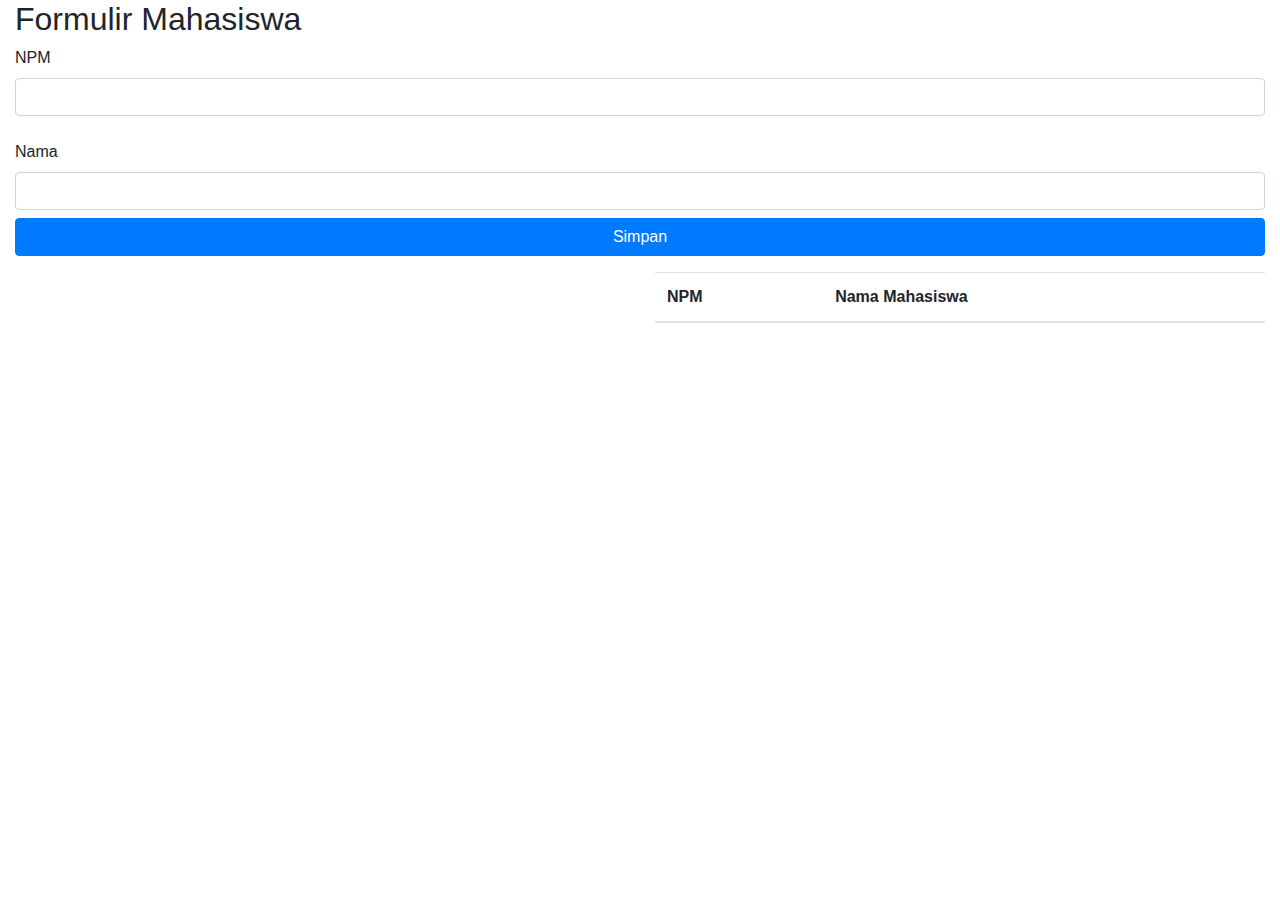
<file: Javascript/index.html>
<!DOCTYPE html>
<html lang="en">
<head>
    <meta charset="UTF-8">
    <meta http-equiv="X-UA-Compatible" content="IE=edge">
    <meta name="viewport" content="width=device-width, initial-scale=1.0">
    <title>Belajar Javascript</title>
    <link rel="stylesheet" href="https://cdn.jsdelivr.net/npm/bootstrap@4.3.1/dist/css/bootstrap.min.css" integrity="sha384-ggOyR0iXCbMQv3Xipma34MD+dH/1fQ784/j6cY/iJTQUOhcWr7x9JvoRxT2MZw1T" crossorigin="anonymous">
</head>
<body>
    <body>
        <div class="container-fluid">
            <div class="row mb-3">
                <div class="col-lg-12 col-sm-12 col-xs-12">
                    <!-- formulir -->
                    <h2>Formulir Mahasiswa</h2>
                    NPM <br>
                    <input type="text" name="npm" id="npm" class="form-control mt-2" ><br> 
                    Nama <br>
                    <input type="text" name="nama" id="nama" class="form-control mt-2"> 
                    <button onclick="simpan()" class="btn btn-block btn-primary mt-2" >Simpan</button>

                </div>
            </div>
            <div class="row mt-3">
                <div class="col-lg-6 col-sm-6 col-xs-12">
                    <!-- ul id = listMahasiswa -->
                    <ul class="list-group" id="listMahasiswa"></ul>

                </div>
                <div class="col-lg-6 col-sm-6 col-xs-12">
                    <!-- table id = tblMahasiswa -->
                    <table class="table table-hover">
                        <thead>
                            <tr>
                                <th>NPM</th>
                                <th>Nama Mahasiswa</th>
                                <tbody id="tblMahasiswa"></tbody>
                            </tr>
                        </thead>
                    </table>


            </div>
        </div>
    <script src="script.js"></script>
</body>
</html>
</file>
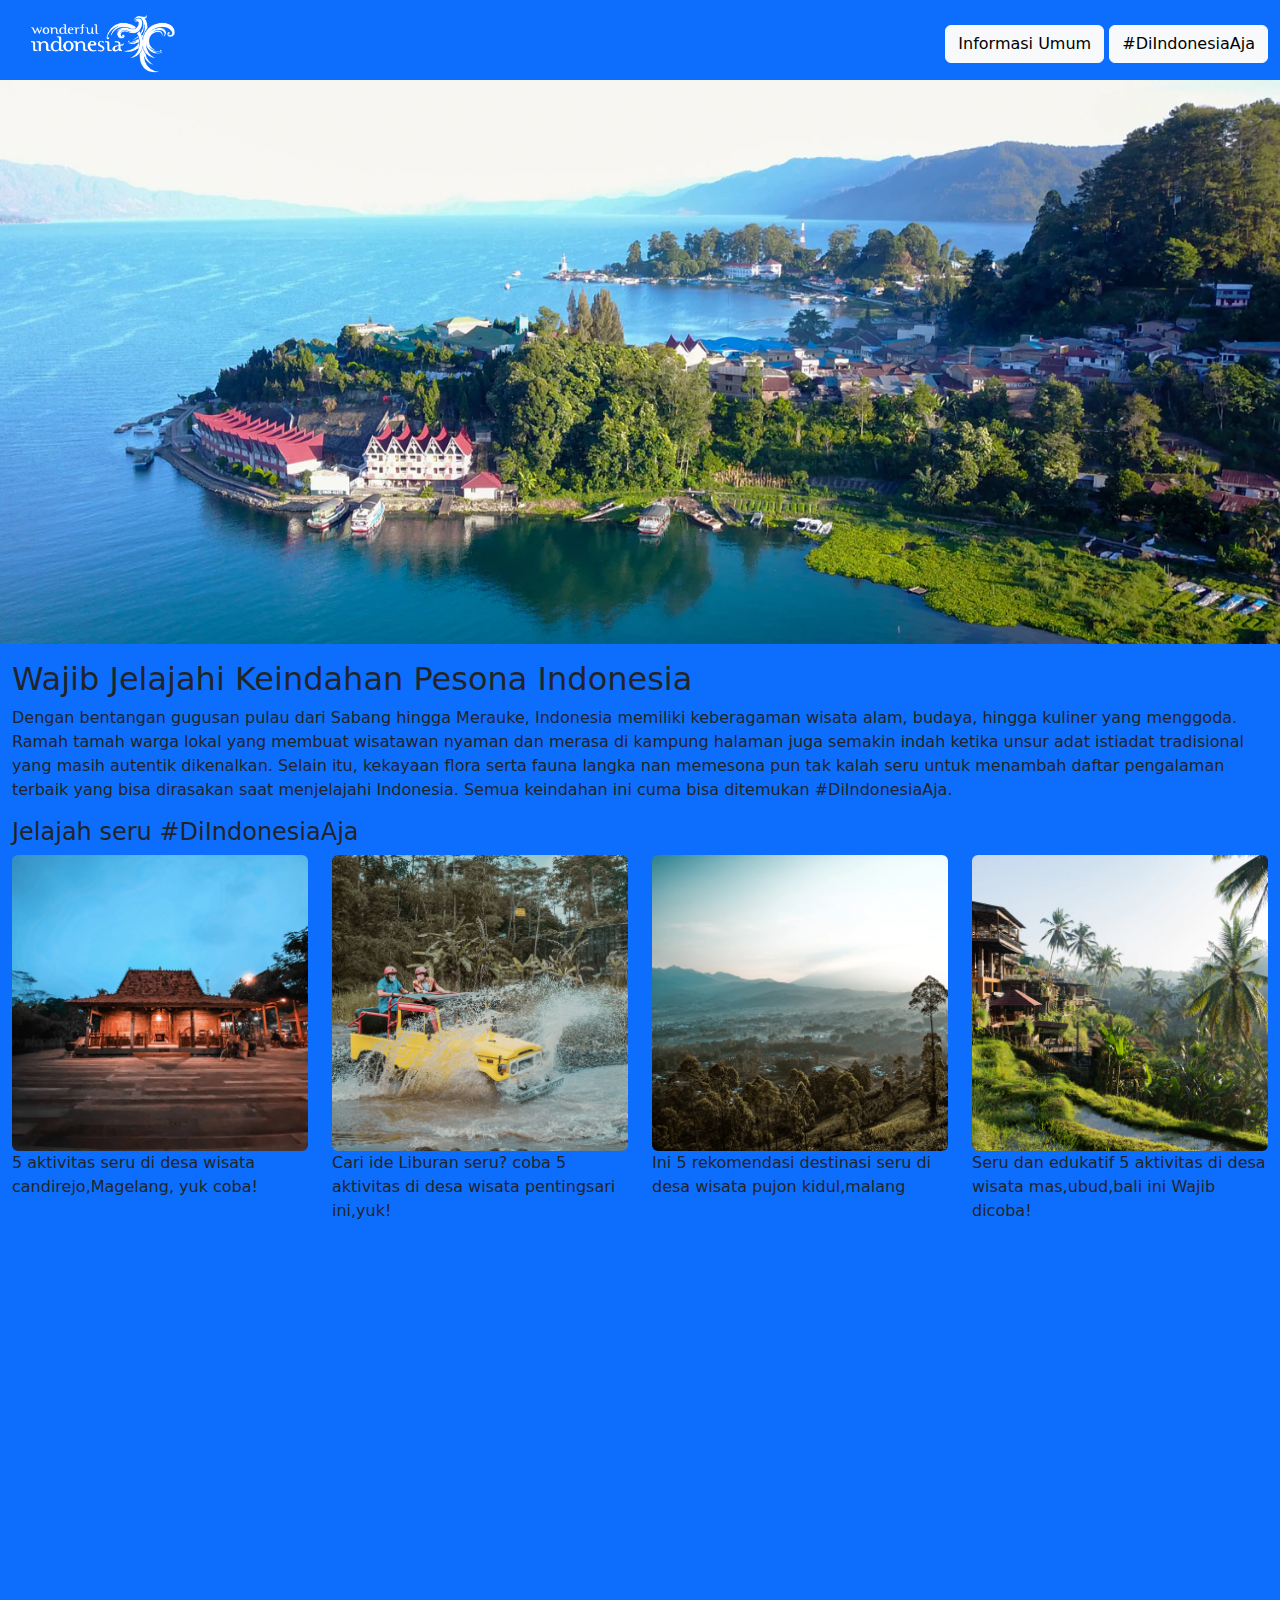
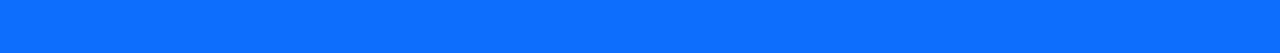
<file: bootstrap-5.2.2-dist (1)/bootstrap-5.2.2-dist/index.html>
<!DOCTYPE html>
<html lang="en">
<head>
    <meta charset="UTF-8">
    <meta http-equiv="X-UA-Compatible" content="IE=edge">
    <meta name="viewport" content="width=device-width, initial-scale=1.0">
    <link rel="stylesheet" href="css/bootstrap.rtl.min.css">
    <title>Web Programing Love you</title>
</head>
<body>
    <div class="navbar bg-primary">
    <div class="container-fluid">
    <a class="navbar-brand" href="#">
      <img src="images/logo.webp" alt="Indonesia Travel" width="150px">
    </a> 
    <div class="d-flex">
        <a href="#" class="d-flex btn btn-light">Informasi Umum</a> &nbsp;
        <a href="#" class="d-flex btn btn-light">#DiIndonesiaAja</a>
    </div>
  </div>
</nav>
    <!-- home banner -->
    <img src="images/homepage.webp" alt="" class="img-fluid">
    
    <div class="container-fluid">
      <div class="row mt-3">
        <div class="col-lg-12 col-sm-12 col-xs-12">
          <h2>Wajib Jelajahi Keindahan Pesona Indonesia</h2>
          <p>
            Dengan bentangan gugusan pulau dari Sabang hingga Merauke, Indonesia memiliki keberagaman wisata alam, budaya, hingga kuliner yang menggoda. Ramah tamah warga lokal yang membuat wisatawan nyaman dan merasa di kampung halaman juga semakin indah ketika unsur adat istiadat tradisional yang masih autentik dikenalkan. Selain itu, kekayaan flora serta fauna langka nan memesona pun tak kalah seru untuk menambah daftar pengalaman terbaik yang bisa dirasakan saat menjelajahi Indonesia. Semua keindahan ini cuma bisa ditemukan #DiIndonesiaAja.
          </p>
        </div>
      </div>
      <div class="row">
        <div class="col-lg-12 col-sm-12 col-xs-12">
          <h4>Jelajah seru #DiIndonesiaAja</h4>
          <div class="row">
            <div class="col-lg-3 col-sm-6 col-xs-12">
              <img src="images/jelajah1.webp" alt="" class="img img-fluid rounded">
              5 aktivitas seru di desa wisata candirejo,Magelang, yuk coba!
            </div>
            <div class="col-lg-3 col-sm-6 col-xs-12">
              <img src="images/jelajah2.webp" alt="" class="img img-fluid rounded">
              Cari ide Liburan seru? coba 5 aktivitas di desa wisata pentingsari ini,yuk!
            </div>
            <div class="col-lg-3 col-sm-6 col-xs-12">
              <img src="images/jelajah3.webp" alt="" class="img img-fluid rounded">
              Ini 5 rekomendasi destinasi seru di desa wisata pujon kidul,malang
            </div>
            <div class="col-lg-3 col-sm-6 col-xs-12">
              <img src="images/jelajah4.webp" alt="" class="img img-fluid rounded">
              Seru dan edukatif 5 aktivitas di desa wisata mas,ubud,bali ini Wajib dicoba!
            </div>
          </div>
        </div>
      </div>
      <!-- vidio dan form -->
      <div class="row">
        <div class="col-lg-6 col-sm-6 col-xs-12">
          <!-- vidio -->
          <iframe width="100%" height="415" src="https://www.youtube.com/embed/y3Qvhfp-F98" title="YouTube video player" frameborder="0" allow="accelerometer; autoplay; clipboard-write; encrypted-media; gyroscope; picture-in-picture" class= " rounded" allowfullscreen></iframe>
        </div>
        <div class="col-lg-6 col-sm-6 col-xs-12">
          <!-- form -->
        </div>
      </div>
      <!-- footer copyright -->
    </div>
</body>
</html>
</file>
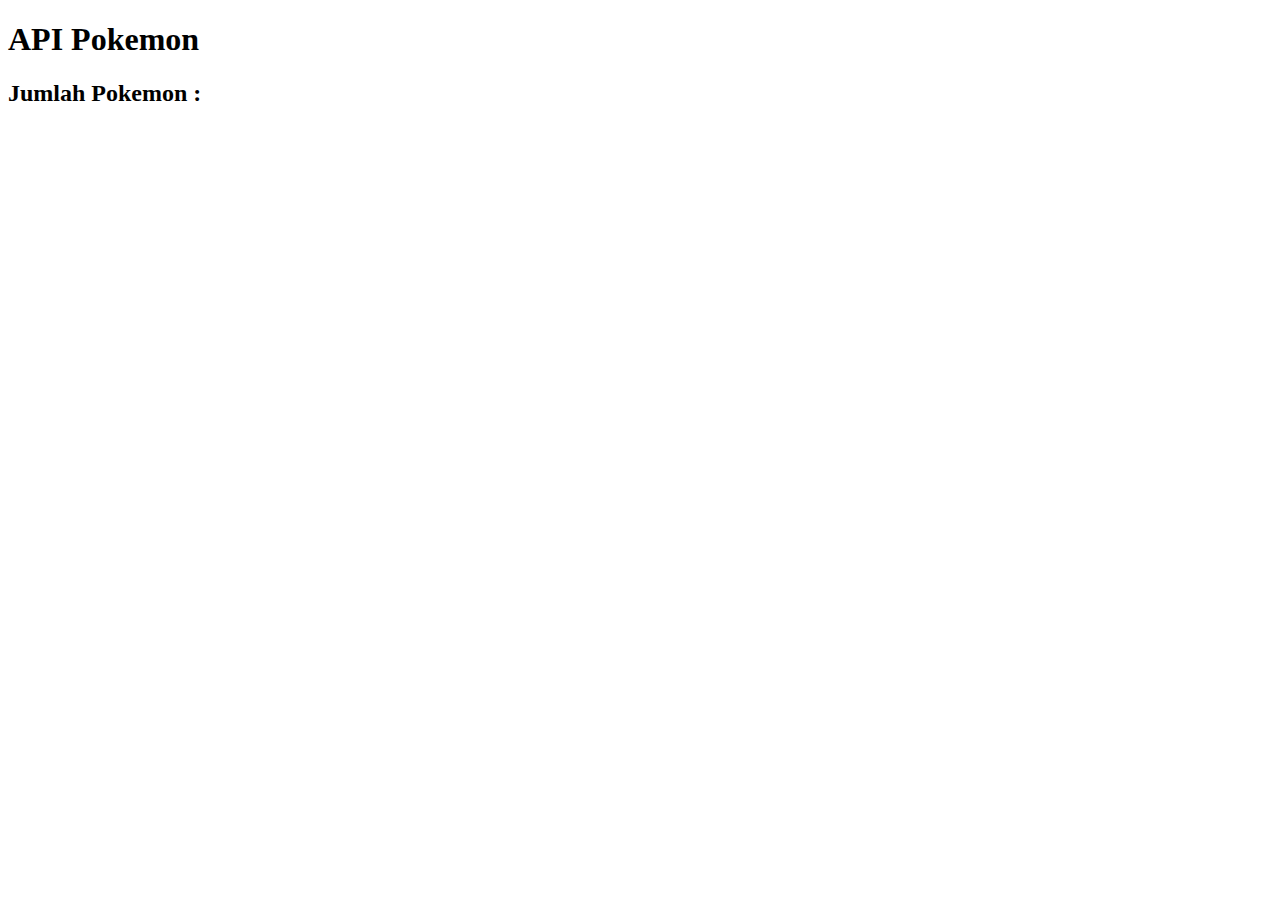
<file: puiblic api/bmkg/index.html>
<!DOCTYPE html>
<html lang="en">
<head>
    <meta charset="UTF-8">
    <meta http-equiv="X-UA-Compatible" content="IE=edge">
    <meta name="viewport" content="width=device-width, initial-scale=1.0">
    <title>Pokemon</title>
</head>
<body>
    <h1>API Pokemon</h1>
    <h2>Jumlah Pokemon : <span id="jumlah_pokemon"></span></h2>
    
    <ul id="list_pokemon"></ul>
    <script src="script.js"></script>
</body>
</html>
</file>
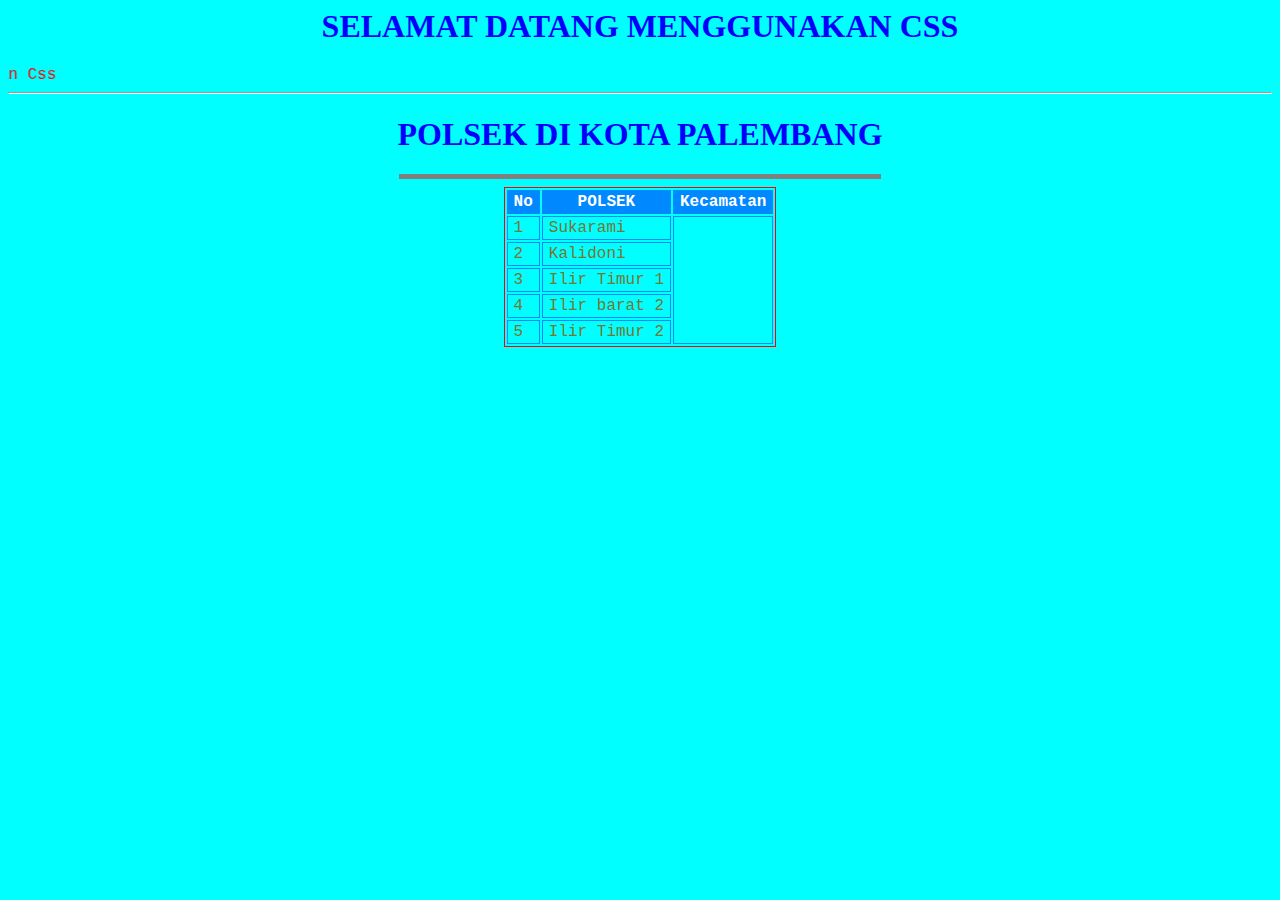
<file: css.html>
<html>
    <link rel="stylesheet" href="style.css">
    <head>
<style type="text/css">
    h1 {
        font-family: Times New Roman ;
        color: blue;
        text-align: center;
        text-transform: uppercase;
    }

    body {
          font-family: Courier New ;
          background-color: cyan;
          color: #777733;
    }
    table {
        border: 1px solid red;
    }
    tr:hover {
        background: #ffaaff;
    }
    th {
        padding: 2px 6px;
        border: 1px solid #0088ff;
        background: #0088ff;
        color: white;
    }
    td{
        padding: 2px 6px;
        border: 1px solid #0088ff;
    }

</style>
<body>
    <h1>Selamat Datang Menggunakan CSS</h1>
    <font color="red">
    <marquee direction="right">Selamat Mencoba Menggunakan Css</marquee></font>
   <hr>
   <h1>POLSEK DI KOTA PALEMBANG</h1>
   <hr width="38%" size="5" noshade>
   <center>
       <table border="1">
           <tr>
               <th>No</th><th>POLSEK</th><th>Kecamatan</th>
           </tr>
           <tr>
               <td>1</td><td>Sukarami</td><td rowspan="5"></td>
           </tr>
           <tr>
               <td>2</td><td>Kalidoni</td>
           </tr>
           <tr>
               <td>3</td><td>Ilir Timur 1</td>
           </tr>
           <tr>
            <td>4</td><td>Ilir barat 2</td>
           </tr>
           <tr>
            <td>5</td><td>Ilir Timur 2</td>
           </tr>
       </table>
   </center>
</body>
</html>
</file>
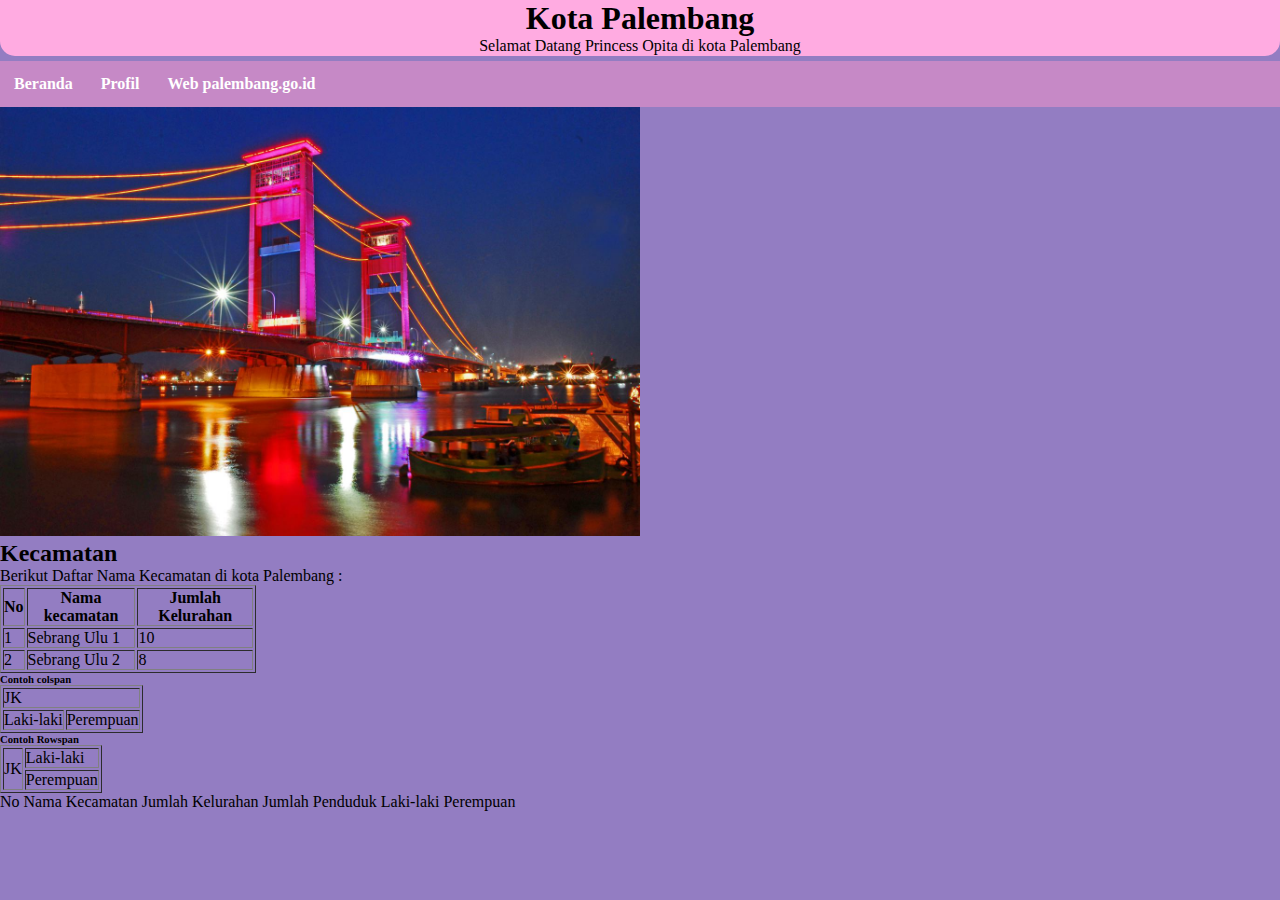
<file: p3.html>
<!DOCTYPE html>
<html lang="en">
<head>
    <meta charset="UTF-8">
    <meta http-equiv="X-UA-Compatible" content="IE=edge">
    <!-- menyesuaikan tampilan di phone atau mobile -->
    <meta name="viewport" content="width=device-width, initial-scale=1.0">
    <title>Pertemuan Ke-3</title>
    <link rel ="stylesheet" href="css/style.css"
</head>
<body>
    <div id="Home" class="txt-center  bg-primary pb-1 mb-5">
        <!--heading h1 sd h6-->
        <h1>Kota Palembang</h1>
        <!--paragraf-->
        <p>Selamat Datang Princess Opita di kota Palembang</p>
        <!--<hr>--->
    </div>
    <div>
        <!--link navigasi-->
        <ul>
        <li><a href="#home">Beranda</a></li>
        <li><a href="#Profil.html">Profil</a></li>
        <li><a href="https://palembang.go.id/ " target="_blank">Web palembang.go.id</a></li>
        </ul>
    </div>
    <div>
        <img src="img/ampera.jpg" alt="Jembatan Ampera"
        width="50%">
        <!--500px atau 10%-->
    </div>
    <div>
        <h2>Kecamatan</h2>
        <p>Berikut Daftar Nama Kecamatan di kota Palembang :</p>
        <!--membuat baris-->
        <table border="1"width="20%">
            <thead>
            <!--baris-->
            <tr>
                <!--kolom ke 1-->
                <th>No</th>
                <!--kolom ke 2-->
                <th>Nama kecamatan</th>
                <!--kolom ke 3-->
                <th>Jumlah Kelurahan</th>
            </tr>
        </thead>
        <tbody>
            <!--baris ke 1-->
            <tr>
                <td>1</td>
                <td>Sebrang Ulu 1</td>
                <td>10</td>
            </tr>
            <!--baris ke 2-->
            <tr>
                <td>2</td>
                <td>Sebrang Ulu 2</td>
                <td>8</td>
            </tr>
        </tbody>
    </table>


    <!--table (colspan dan rowspan)-->

    <h6>Contoh colspan</h6>
    <!--colspan-->
    <table border="1">
        <!--baris ke 1-->
        <tr>
            <td colspan="2">JK</td>
        </tr>
        <!--baris ke 2-->
        <tr>
            <td>Laki-laki</td>
            <td>Perempuan</td>
        </tr>
    </table>

    <h6>Contoh Rowspan</h6>
    <!--rowspan-->
    <table border="1">
        <tr>
            <td rowspan="2">JK</td>
            <td>Laki-laki</td>
        </tr>
        <tr>
            <td>Perempuan</td>
        </tr>
    </table>
    <thead>
        <!--baris-->
        <tr>
            <!--kolom baris 1-->
            <th rowspan="2">No</th>
            <!--kolom baris 2-->
            <th rowspan="2">Nama Kecamatan</th>
            <!--kolom baris 3-->
            <th rowspan="2">Jumlah Kelurahan</th>
            <th colspan="2">Jumlah Penduduk</th>
        </tr>
        <tr>
            <th>Laki-laki</th>
            <th>Perempuan</th>
        </tr>
    </thead>
    </div>
</body>
</html>
</file>
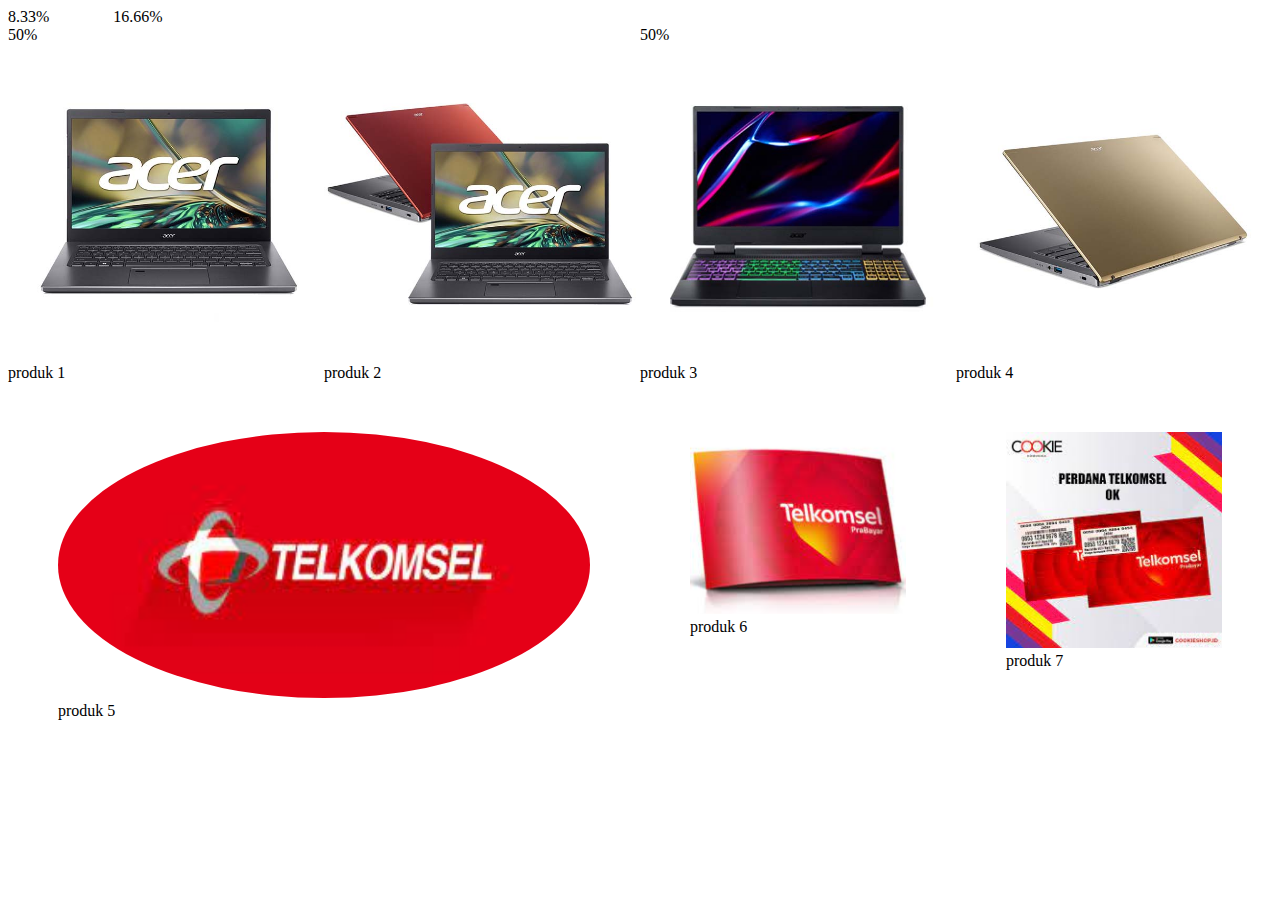
<file: p7.html>
<!DOCTYPE html>
<html lang="en">
<head>
    <meta charset="UTF-8">
    <meta http-equiv="X-UA-Compatible" content="IE=edge">
    <meta name="viewport" content="width=device-width, initial-scale=1.0">
    <title>Responsive Web Design</title>
    <link rel="stylesheet" href="css/Responsive.css">
</head>
<body>
    <!-- row ke 1 -->
    <div class="row">
        <div class="col-lg-1">8.33%</div>
        <div class="col-lg-2">16.66%</div>
    </div>
    <!-- row ke 2 -->
    <div class="row">
        <div class="col-lg-6">50%</div>
        <div class="col-lg-6">50%</div>
    </div>
    <!-- row ke 3 -->
    <div class="row">
        <div class="col-lg-3 col-sm-6">
             <img src="produk/gambar1.jpg" alt="" class="img rounded-circle">
            produk 1</div>
        <div class="col-lg-3 col-sm-6"> <img src="produk/gambar2.jpg" alt="" class="img">
            produk 2</div>
        <div class="col-lg-3 col-sm-6"> <img src="produk/gambar3.jpg" alt="" class="img">
            produk 3</div>
        <div class="col-lg-3 col-sm-6"> <img src="produk/gambar4.jpg" alt="" class="img">
            produk 4</div>
    </div>
    <!-- row ke 4 -->
    <div class="row">
        <div class="col-lg-6 p-5 col-sm-12"> <img src="produk/gambar..jpg" alt="" class="img rounded-circle">
            produk 5</div>
        <div class="col-lg-3 p-5 col-sm-6"> <img src="produk/gambar.....jpg" alt="" class="img">
            produk 6</div>
        <div class="col-lg-3 p-5 col-sm-6"> <img src="produk/gambar....jpg" alt="" class="img">
            produk 7</div>
    </div>


</body>
</html>
</file>
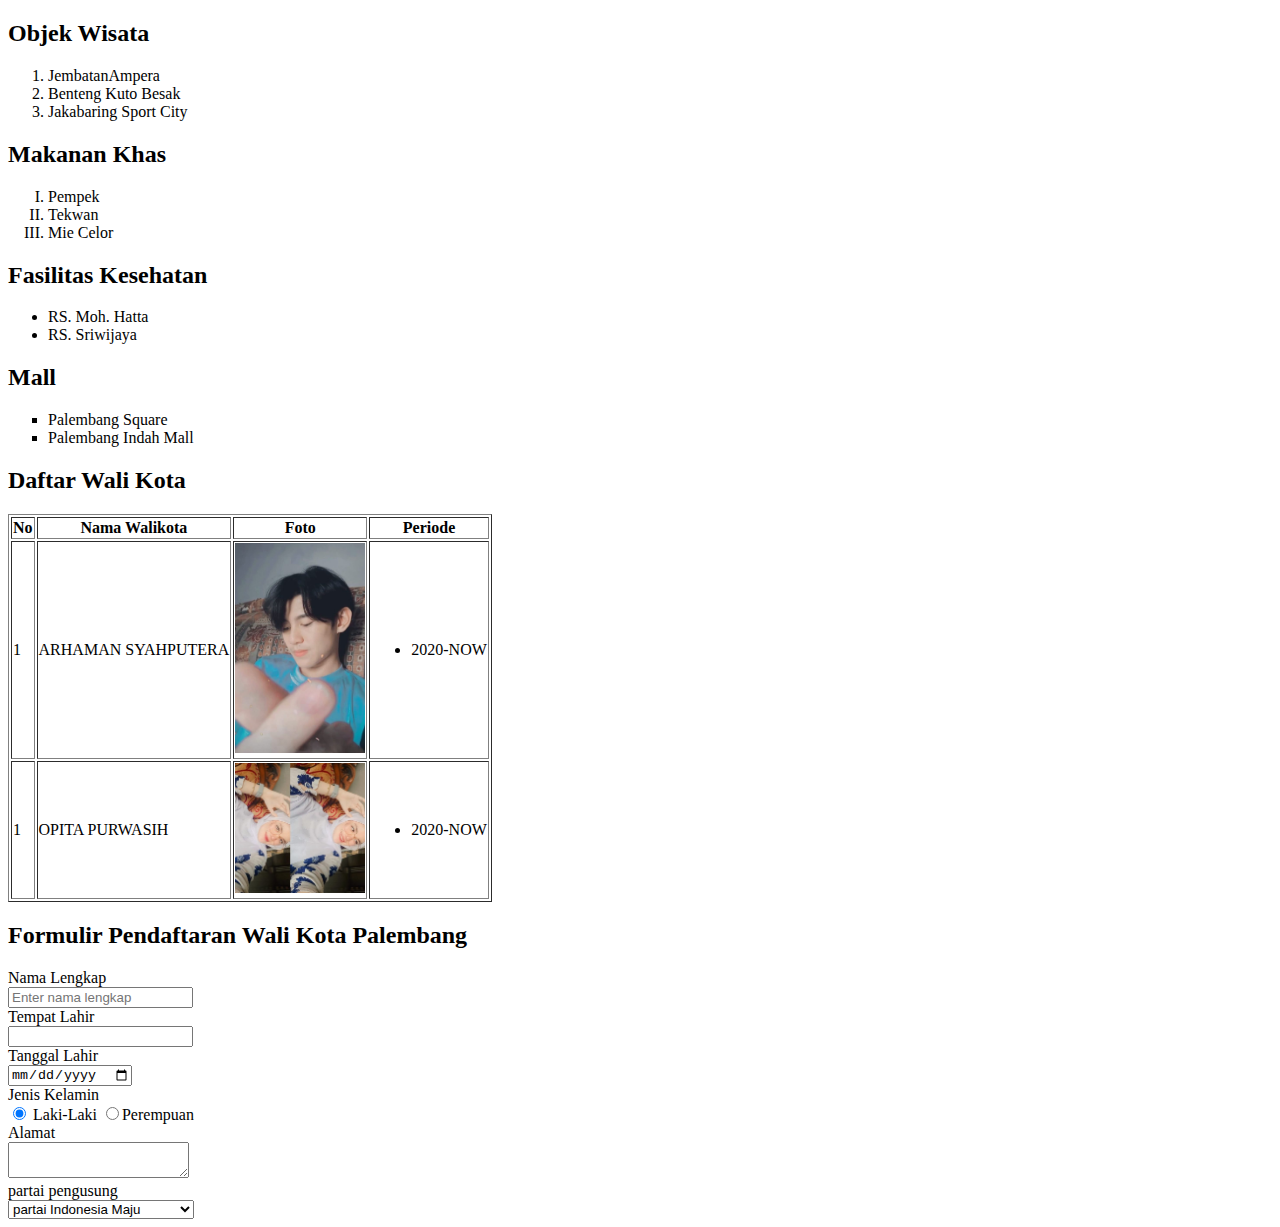
<file: profil.html>
<!DOCTYPE html>
<html lang="en">
<head>
    <meta charset="UTF-8">
    <meta http-equiv="X-UA-Compatible" content="IE=edge">
    <meta name="viewport" content="width=device-width, initial-scale=1.0">
    <title>Profil</title>
    <link rel="shorcut icon"
    href="images/Palembang.ico" type="image/x-icon">
</head>
<body>
    <div>
        <h2>Objek Wisata</h2>
        <!-- Order list-->
    <ol>
        <li>JembatanAmpera</li>
        <li>Benteng Kuto Besak</li>
        <li>Jakabaring Sport City</li>
    </ol>
    <h2>Makanan Khas</h2>
    <ol type="I">
        <li>Pempek</li>
        <li>Tekwan</li>
        <li>Mie Celor</li>
    </ol>
    <!-- unorder list-->
    <h2> Fasilitas Kesehatan</h2>
    <ul>
        <li>RS. Moh. Hatta</li>
        <li>RS. Sriwijaya</li>
    </ul>
    <h2>Mall</h2>
    <ul type = "square">
        <li>Palembang Square</li>
        <li>Palembang Indah Mall</li>
    </ul>
    </div>
    <div>
        <h2>Daftar Wali Kota</h2>
        <table border = "1">
            <thead>
                <tr>
                    <th>No</th>
                    <th>Nama Walikota</th>
                    <th>Foto</th>
                    <th>Periode</th>
                </tr>
            </thead>
            <tbody>
                <tr>
                    <td>1</td>
                    <td>ARHAMAN SYAHPUTERA</td>
                    <td><img src="img/arhaman.jpg" width="130px"></a></td>
                    <td><ul>
                        <li>2020-NOW</li>
                    </ul></td>
                </tr>
                <tr>
                    <td>1</td>
                    <td>OPITA PURWASIH</td>
                    <td><img src="img/opita.jpg" width="130px"></a></td>
                    <td><ul>
                        <li>2020-NOW</li>
                    </ul></td>
                </tr>
            </tbody>
        </table>
    </div>

    <div>
        <h2>Formulir Pendaftaran Wali Kota Palembang</h2>
        <form action="daftar.html" method="post">
            <div>
                Nama Lengkap <br>
                <input type="text" name = "nama_lengkap"
                id ="nama_lengkap" 
                placeholder="Enter nama lengkap">
                

            </div>
            <div>
                Tempat Lahir <br>
                <input type="text"
                name="tempat_lahir"
                id="tempat_lahir">
            </div>
            <div>
                Tanggal Lahir <br>
                <input type="date" name="tanggal_lahir" id="tanggan_lahir">
            </div>
            <div>
                Jenis Kelamin <br>
                <input type="radio" 
                name = "jk" id="jkl"
                value="L" checked> Laki-Laki
                <input type="radio" name="jk" id="jkp"
                value="p">Perempuan
            </div>
            <div>
                Alamat <br>
                <textarea cols="20" rows="2" name="alamat" id="alamat"></textarea>
            </div>
               <div>
                   partai pengusung <br>
                   <select name="partai" id="partai">
                    <option value="PIM">partai Indonesia Maju</option>
                    <option value = "PILSM">partai Indonesia Lebih Maju</option>
                
               </div>
               <button type="submit">Daftar</button>
               <button type="reset"></button>
               
        </form>
    </div>
</body>
</html>
</file>
<file: style.css>
h1 {
    font-family: Times New Roman ;
    color: blue;
    text-align: center;
    text-transform: uppercase;

}
table {
    border: 1px solid red;
}
tr:hover {
    background: #ffaaff;
}
th {
    padding: 2px 6px;
    border: 1px solid #0088ff;
    background: #0088ff;
    color: white;
}
td{
    padding: 2px 6px;
    border: 1px solid #0088ff;
}

body {
      font-family: Courier New ;
      background-color: cyan;
      color: #777733;
}
</file>
<file: css/Responsive.css>
* {
    box-sizing: border-box;
}

/* elemen selector */
body {
    font-family: Verdana;
}

    /* style untuk handpone */
    @media screen and (max-width: 599px) {
        .col-xs {width: 100%}
    }

    /* style untuk tablet */
    @media screen and (min-width: 600px) {
    .col-sm-1 {width: 8.33%; }
    .col-sm-2 {width: 16.66%; }
    .col-sm-3 {width: 25%; }
    .col-sm-4 {width: 33.33%; }
    .col-sm-5 {width: 41.66%;}
    .col-sm-6 {width: 50%;}
    .col-sm-7 {width: 58.33%;}
    .col-sm-8 {width: 66.66%;}
    .col-sm-9 {width: 75%;}
    .col-sm-10 {width: 83.33%;}
    .col-sm-11 {width: 91.66%;}
    .col-sm-12 {width: 100%;}
    }

    /* style untuk dekstop */
    @media screen and (min-width: 768px) {
    /* class selector */
    .col-lg-1 {width: 8.33%; }
    .col-lg-2 {width: 16.66%; }
    .col-lg-3 {width: 25%; }
    .col-lg-4 {width: 33.33%; }
    .col-lg-5 {width: 41.66%;}
    .col-lg-6 {width: 50%;}
    .col-lg-7 {width: 58.33%;}
    .col-lg-8 {width: 66.66%;}
    .col-lg-9 {width: 75%;}
    .col-lg-10 {width: 83.33%;}
    .col-lg-11 {width: 91.66%;}
    .col-lg-12 {width: 100%;}

    [class*="col"] {float: left;}
    }

/* clear float left pada class col*/
.row:after {
    content: "";
    clear: both;
    display: table;
}

.img {
    width: 100%;
}
.rounded-circle {
    border-radius: 50%;
}

/* padding */
.p-5 {
    padding: 50px;
}
</file>
<file: css/style.css>
/* external css */
/* reset default margin dan padding untuk semua elemen html */
 * {
    margin: 0px;
    padding: 0px;
}
/* elemen selector */
body {
    background-color: #937DC2;
    font-family: verdana;
    /*ini komentar css */
    /* text-align: center; */
}
ul {
    /* menghilangkan bulet ul */
    list-style: none;
    background-color: #C689C6;
    overflow: hidden;
}
li {
    /* memaksa list untuk di sebelah kiri list sebelumnya */
    float: left;
}
li a {
    display: block;
    color: white;
    text-align: center;
    padding: 14px;
    text-decoration: none;
    font-weight: bold;
}
li a:hover {
    background-color:#B1B2FF;


}
/* class selector  */
.txt-center {
    text-align: center;
}
.bg-primary {
    background-color: #FFABE1 ;
    /*border-radius: 15px;*/
    /* top-left | top-right |bottom- right | bottom left */
    border-radius: 0px 0px 15px 15px;
}
.pb-1 {
    padding-bottom: 1px;
}
.mb-5 {
    margin-bottom: 5px;
}
</file>
